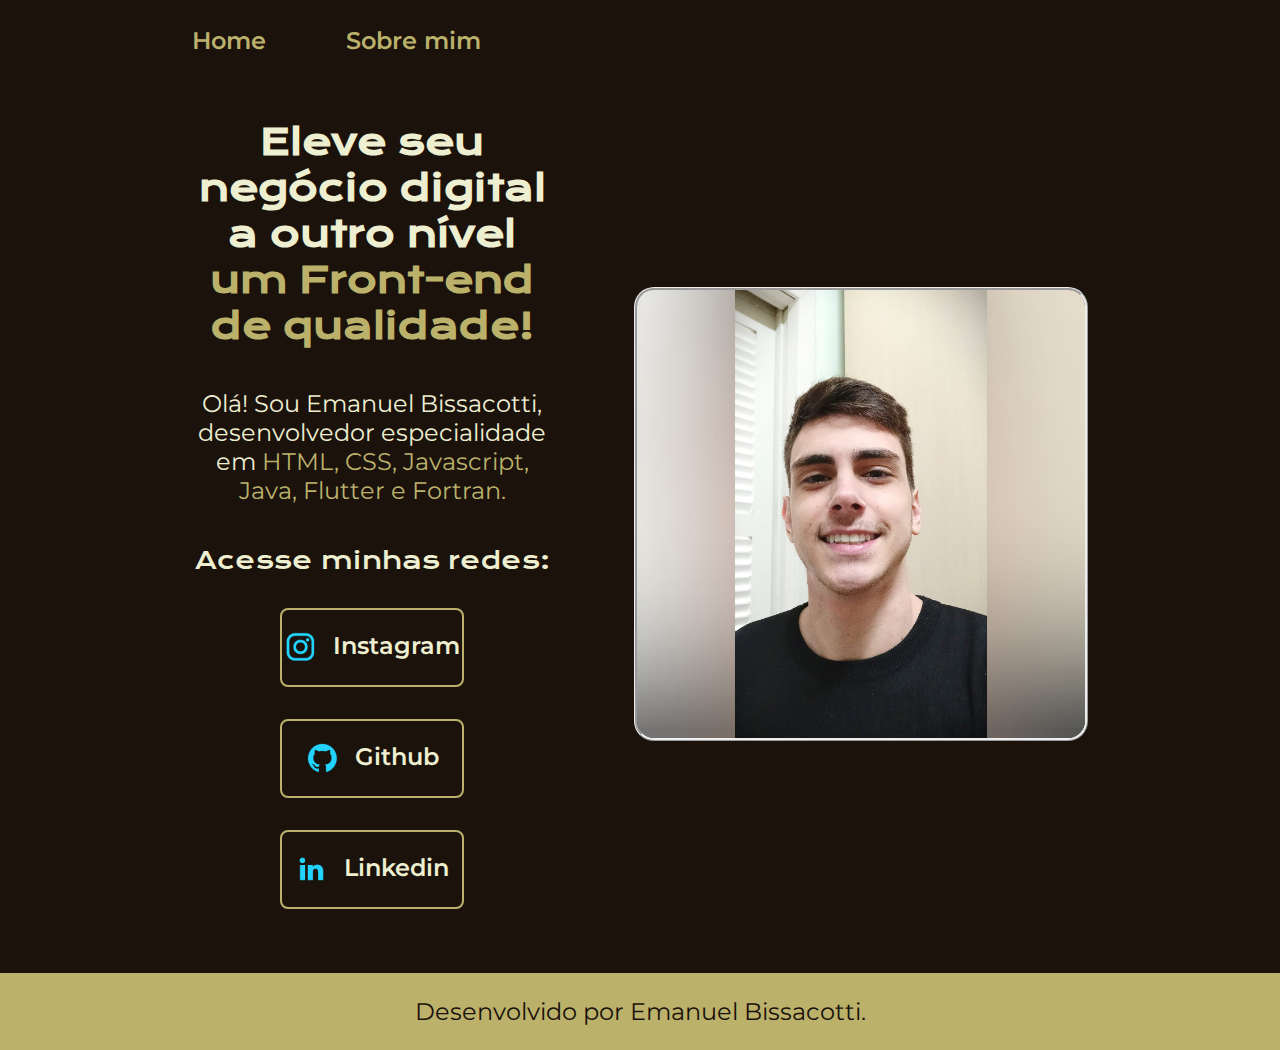
<file: index.html>
<!DOCTYPE html>
<html lang="pt-br">
<head>
    <meta charset="UTF-8">
    <meta http-equiv="X-UA-Compatible" content="IE=edge">
    <meta name="viewport" content="width=device-width, initial-scale=1.0">
    <link rel="stylesheet" href="styles/style.css">
    <title>Portifolio</title>
</head>
<body>
    <header class="cabecalho">
        <nav class="cabecalho__menu">
            <a class="cabecalho__menu__link" href="index.html">Home</a>
            <a class="cabecalho__menu__link" href="about.html">Sobre mim</a>
        </nav>
    </header>
    <main class="apresentacao">
        <section class="apresentacao__conteudo">
            <h1 class="apresentacao__conteudo__titulo">Eleve seu negócio digital a outro nível <strong class="titulo-destaque"> um Front-end de qualidade! </strong></h1>
            <p class="apresentacao__conteudo__texto">Olá! Sou Emanuel Bissacotti, desenvolvedor especialidade em <string class="titulo-destaque">HTML, CSS, Javascript, Java, Flutter e Fortran.</string></p>
            <div class="apresentacao__links">
                <h2 class="apresentacao__links__subtitulo">Acesse minhas redes:</h2>
                <a class="apresentacao__links__navegacao" href="https://instagram.com/emanuel_bissacotti">
                    <img src="assets/instagram.png" alt="Instagram">
                    Instagram
                </a>
                <a class="apresentacao__links__navegacao" href="https://github.com/Emanuel-Bissacotti">
                    <img src="assets/github.png" alt="Github">
                    Github
                </a>
                <a class="apresentacao__links__navegacao" href="https://br.linkedin.com/in/emanuel-bissacotti-0b3630213">
                    <img src="assets/linkedin.png" alt="Linkedin">
                    Linkedin
                </a>
            </div>
        </section>
        <img class="apresentacao__imagem" src="assets/image.jpeg" alt="Foto do desenvolvedor" width="400">
    </main>
    <footer class="rodape">
        <p>Desenvolvido por Emanuel Bissacotti.</p>
    </footer>
</body>
</html>
</file>
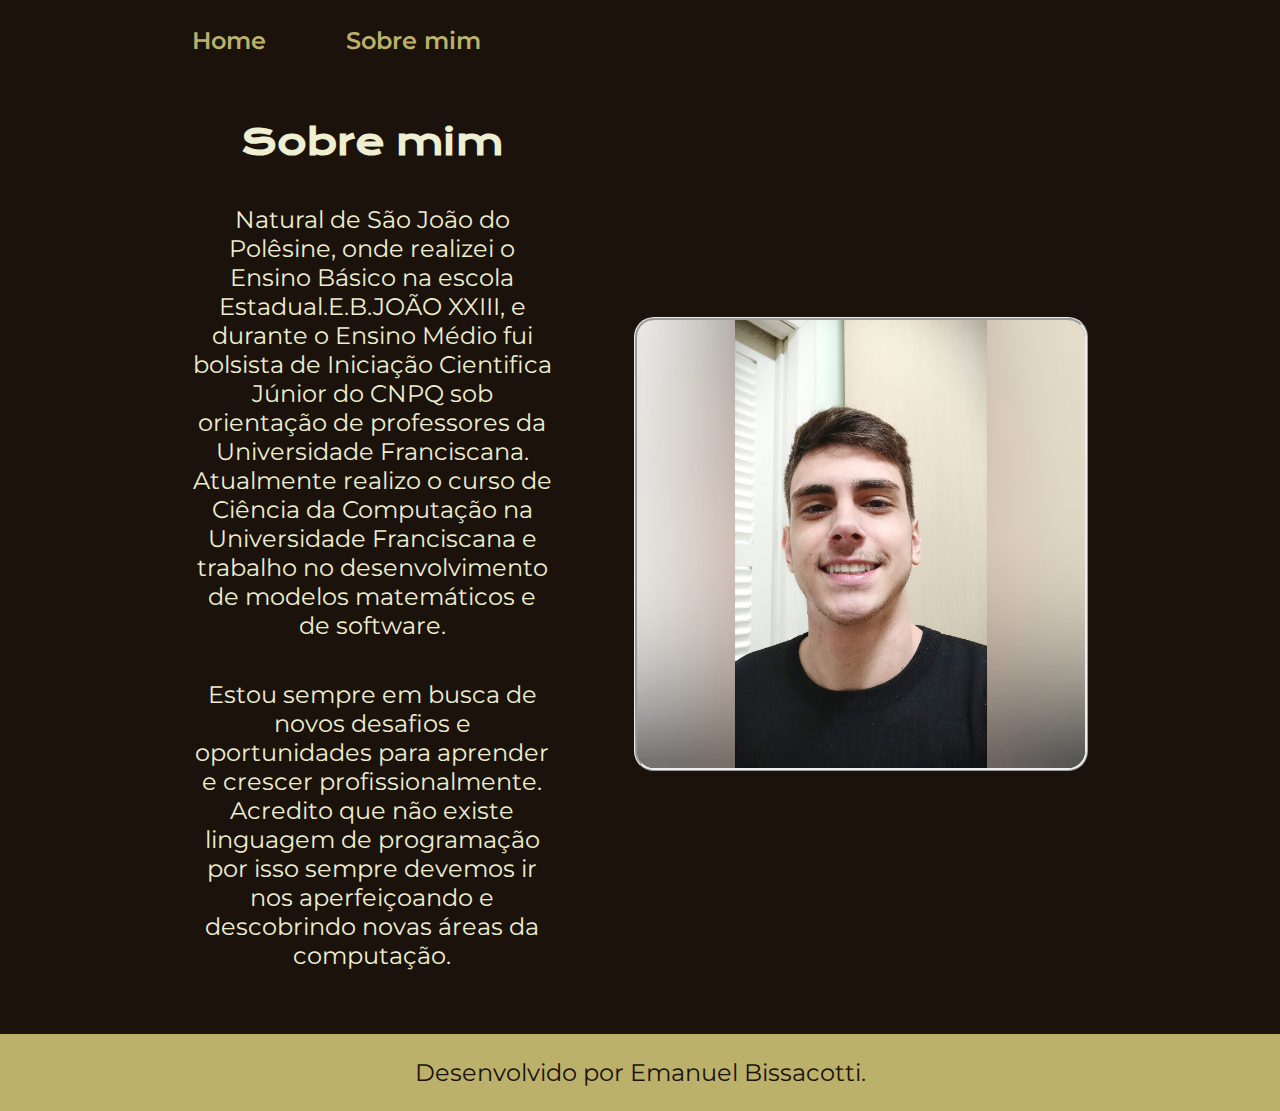
<file: about.html>
<!DOCTYPE html>
<html lang="pt-br">
<head>
    <meta charset="UTF-8">
    <meta name="viewport" content="width=device-width, initial-scale=1.0">
    <link rel="stylesheet" href="styles/style.css">
    <title>Sobre mim</title>
</head>
<body>
    <header class="cabecalho">
        <nav class="cabecalho__menu">
            <a class="cabecalho__menu__link" href="index.html">Home</a>
            <a class="cabecalho__menu__link" href="about.html">Sobre mim</a>
        </nav>
    </header>

    <main class="apresentacao">
        <section class="apresentacao__conteudo">
            <h1 class="apresentacao__conteudo__titulo">Sobre mim</h1>
            <p class="apresentacao__conteudo__texto">Natural de São João do Polêsine, onde realizei o Ensino Básico na escola Estadual.E.B.JOÃO XXIII, e durante o Ensino Médio fui bolsista de Iniciação Cientifica Júnior do CNPQ sob orientação de professores da Universidade Franciscana. Atualmente realizo o curso de Ciência da Computação na Universidade Franciscana e trabalho no desenvolvimento de modelos matemáticos e de software.</p>
            <p class="apresentacao__conteudo__texto">Estou sempre em busca de novos desafios e oportunidades para aprender e crescer profissionalmente. Acredito que não existe linguagem de programação por isso sempre devemos ir nos aperfeiçoando e descobrindo novas áreas da computação.</p>
        </section>
        <img class="apresentacao__imagem" src="assets/image.jpeg" alt="Foto do desenvolvedor" width="400">
    </main>

    <footer class="rodape">
        <p>Desenvolvido por Emanuel Bissacotti.</p>
    </footer>
</body>
</html>
</file>
<file: styles/style.css>
@import url('https://fonts.googleapis.com/css2?family=Krona+One&family=Montserrat:ital,wght@0,100..900;1,100..900&display=swap');

:root {
    --cor-primaria: #1A120B;
    --cor-secundario: #eeeed1;
    --cor-terciaria: #bbb16b;
    --cor-hover: #3C2A21;
    --fonte-primaria: "Montserrat", sans-serif; 
    --fonte-secundaria: "Krona One", sans-serif;
}

* {
    margin: 0;
    padding: 0;
}

body {
    box-sizing: border-box;
    background-color: var(--cor-primaria);
    color: var(--cor-secundario);
}

.cabecalho {
    padding: 2% 0% 0% 15%;
}

.cabecalho__menu {
    display: flex;
    gap: 80px;
}

.cabecalho__menu__link {
    font-family: var(--fonte-primaria);
    font-size: 1.5rem; /* 24px / 16 = 1.5rem */
    font-weight: 600;
    color: var(--cor-terciaria);
    text-decoration: none;
}

.apresentacao {
    padding: 5% 15%;
    display: flex;
    align-items: center;
    justify-content: space-between;
    gap: 82px;
}

.apresentacao__conteudo {
    width: 50%;
    display: flex;
    flex-direction: column;
    gap: 40px;
}

.apresentacao__conteudo__titulo {
    font-size: 2.25rem; 
    font-family: var(--fonte-secundaria);
    text-align: center;
}

.titulo-destaque {
    color: var(--cor-terciaria);
}

.apresentacao__conteudo__texto {
    font-size: 1.5rem;
    font-family: var(--fonte-primaria);
    text-align: center;
}

.apresentacao__links {
    display: flex;
    flex-direction: column;
    justify-content: space-between;
    align-items: center;
    gap: 32px;
}

.apresentacao__links__subtitulo {
    font-family: var(--fonte-secundaria);
    font-weight: 400;
    font-size: 1.5rem;
}

.apresentacao__links__navegacao {
    display: flex;
    justify-content: center;
    gap: 16px;
    border: 2px solid var(--cor-terciaria);
    width: 50%;
    text-align: center;
    border-radius: 8px;
    font-size: 1.5rem;
    font-weight: 600;
    padding: 21.5px 0px;
    text-decoration: none;
    color: var(--cor-secundario);
    font-family: var(--fonte-primaria);
}

.apresentacao__links__navegacao:hover {
    background-color: var(--cor-hover);
}

.apresentacao__imagem {
    width: 50%;
    border-radius: 20px;
    border-style: ridge;
}

.rodape{
    padding: 24px;
    color: var(--cor-primaria);
    background-color: var(--cor-terciaria);
    text-align: center;
    font-family: var(--fonte-primaria);
    font-size: 1.5rem;
    font-weight: 400;
}

@media (max-width: 1200px) {
    .cabecalho {
        padding: 10% 0% 0% 5%;
    }

    .cabecalho__menu {
        justify-content: center;
    }

    .apresentacao {
        flex-direction: column-reverse;
        padding: 5%;
    }

    .apresentacao__conteudo {
        width: auto;
    }

    .apresentacao__imagem {
        width: 70%;
    }
}
</file>
